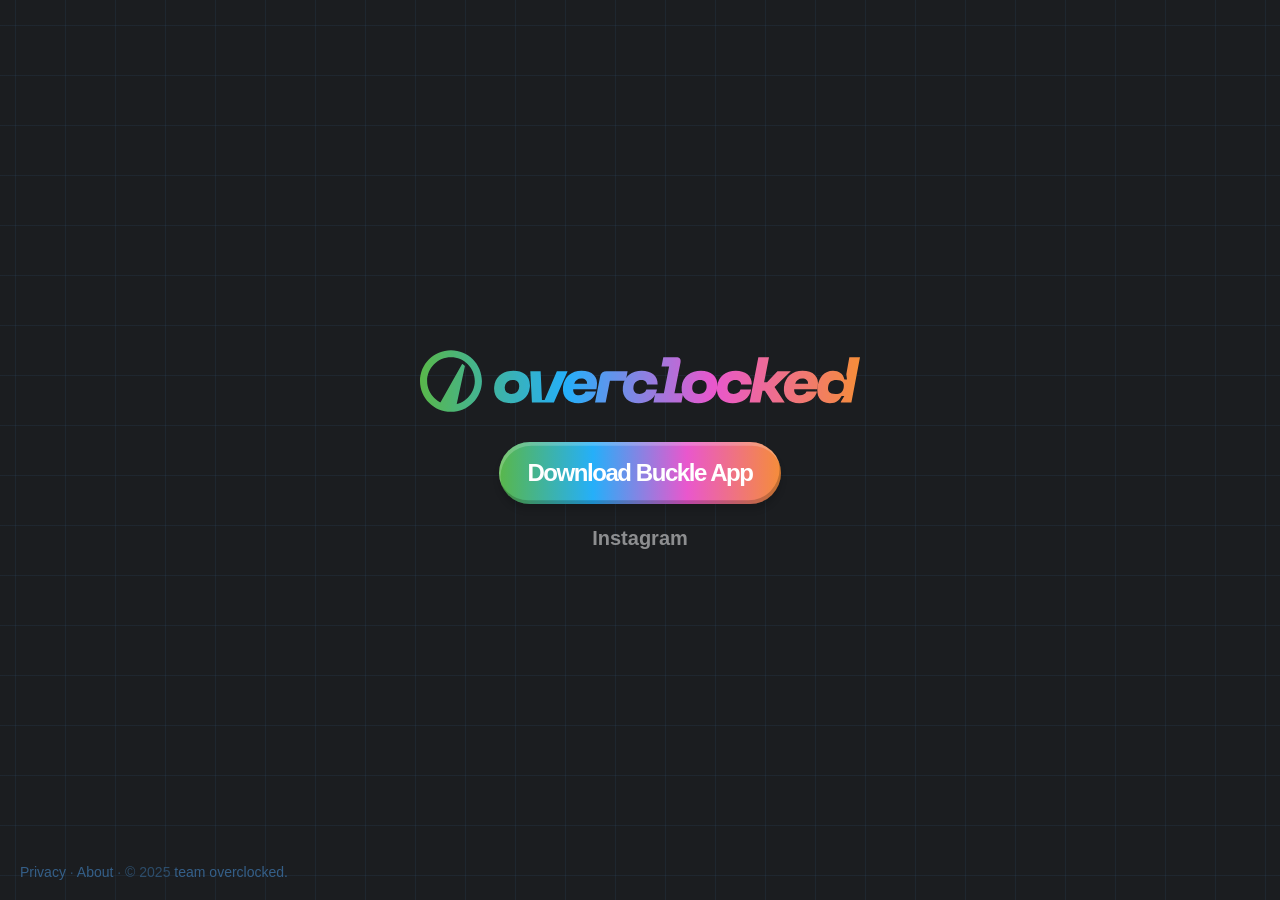
<file: index.html>
<!DOCTYPE html>
<html lang="en">
  <head>
    <meta charset="UTF-8" />
    <meta name="viewport" content="width=device-width, initial-scale=1.0" />
    <title>overclocked. | SZN 2025</title>

    <!-- Favicon -->
    <link rel="icon" type="image/png" href="favicon.png" />
    <link rel="apple-touch-icon" href="favicon.png" />

    <!-- Primary Meta Tags -->
    <meta name="title" content="overclocked. | SZN 2025" />
    <meta
      name="description"
      content="team overclocked. participating in Season 2025 of WRO."
    />
    <meta
      name="keywords"
      content="WRO, robotics, World Robot Olympiad, Switzerland, overclocked, programming, future"
    />

    <!-- Open Graph / Facebook -->
    <meta property="og:type" content="website" />
    <meta property="og:url" content="https://overclocked.cc/" />
    <meta property="og:title" content="overclocked. | SZN 2025" />
    <meta
      property="og:description"
      content="team overclocked. participating in Season 2025 of WRO."
    />

    <!-- Twitter -->
    <meta property="twitter:url" content="https://overclocked.cc/" />
    <meta property="twitter:title" content="overclocked. | SZN 2025" />
    <meta
      property="twitter:description"
      content="team overclocked. participating in Season 2025 of WRO."
    />
    <meta
      property="twitter:image"
      content="https://overclocked.cc/og-image.png"
    />

    <!-- SEO -->
    <meta name="robots" content="index, follow" />
    <meta name="author" content="team overclocked." />
    <link rel="canonical" href="https://overclocked.cc/" />

    <!-- Styles -->
    <link rel="stylesheet" href="css/style.css" />
  </head>
  <body>
    <div class="desktop-1">
      <img
        class="vector"
        src="logo_overclocked25.svg"
        alt="overclocked."
        height="70"
      />
      <button
        onclick="window.open('https://apps.apple.com/app/id6746700416', '_blank')"
        style="
          box-sizing: border-box;
          background: linear-gradient(
            90deg,
            rgba(89, 183, 74, 1) 0%,
            rgba(37, 175, 249, 1) 33.33333432674408%,
            rgba(233, 87, 205, 1) 66.66666865348816%,
            rgba(245, 141, 57, 1) 100%
          );
          border-radius: 1000px;
          padding: 16.8px 28.8px;
          display: flex;
          flex-direction: row;
          gap: 9.9px;
          align-items: center;
          justify-content: center;
          position: relative;
          box-shadow: 0px 6px 6px 0px rgba(0, 0, 0, 0.15),
            inset 1.5px 3.75px 0px 0px rgba(255, 255, 255, 0.2),
            inset -1.5px -3.75px 0px 0px rgba(0, 0, 0, 0.2);
          opacity: 0;
          filter: blur(8px);
          transform: translateY(15px);
          animation: fadeInUp 1s cubic-bezier(0.23, 1, 0.32, 1) forwards
            calc(var(--animation-delay) + 0.3s);
          margin-top: 24px;
          cursor: pointer;
          transition: transform 0.2s ease, box-shadow 0.2s ease;
          border: none;
          color: #ffffff;
          text-align: center;
          font-family: 'HelveticaNowDisplay-Bold', -apple-system,
            BlinkMacSystemFont, 'Segoe UI', Roboto, Helvetica, Arial, sans-serif;
          font-size: 24px;
          line-height: 1.2;
          letter-spacing: -0.06em;
          font-weight: 700;
        "
        onmouseover="this.style.transform='translateY(-2px)'; this.style.boxShadow='0px 9.6px 18px 0px rgba(0, 0, 0, 0.2), inset 1.5px 3.75px 0px 0px rgba(255, 255, 255, 0.3), inset -1.5px -3.75px 0px 0px rgba(0, 0, 0, 0.3)'"
        onmouseout="this.style.transform='translateY(0)'; this.style.boxShadow='0px 6px 6px 0px rgba(0, 0, 0, 0.15), inset 1.5px 3.75px 0px 0px rgba(255, 255, 255, 0.2), inset -1.5px -3.75px 0px 0px rgba(0, 0, 0, 0.2)'"
      >
        Download Buckle App
      </button>
      <a
        href="https://www.instagram.com/overclocked.dev/"
        class="instagram-link"
        >Instagram</a
      >
    </div>

    <!-- Footer -->
    <div class="imprint">
      <a href="/privacy.html">Privacy</a> · <a href="/about.html">About</a> · ©
      2025 <a href="https://overclocked.cc">team overclocked.</a>
    </div>
  </body>
</html>
</file>
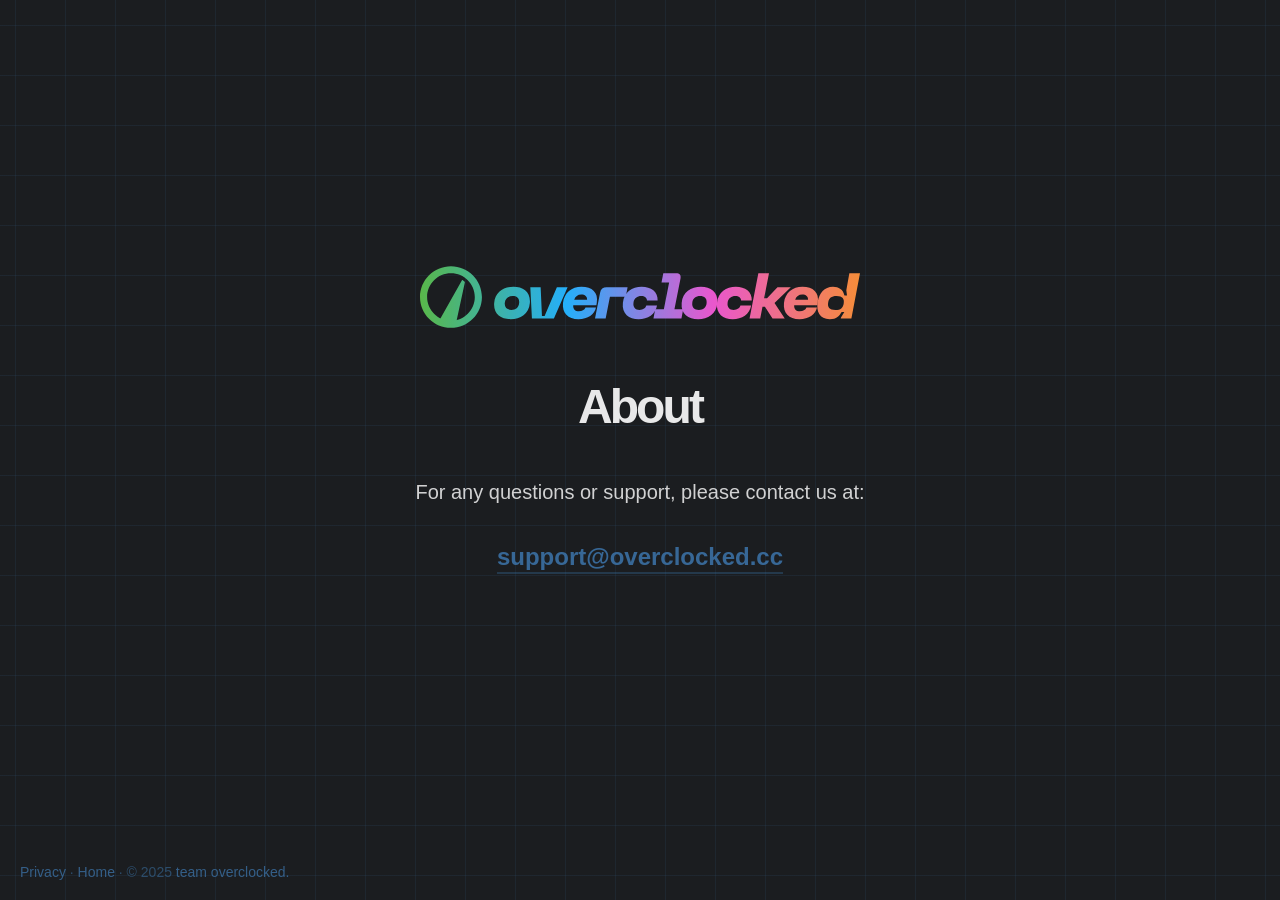
<file: about.html>
<!DOCTYPE html>
<html lang="en">
  <head>
    <meta charset="UTF-8" />
    <meta name="viewport" content="width=device-width, initial-scale=1.0" />
    <title>About | overclocked.</title>

    <!-- Favicon -->
    <link rel="icon" type="image/png" href="favicon.png" />
    <link rel="apple-touch-icon" href="favicon.png" />

    <!-- Primary Meta Tags -->
    <meta name="title" content="About | overclocked." />
    <meta
      name="description"
      content="About team overclocked. and contact information."
    />
    <meta name="keywords" content="about, overclocked, contact, support" />

    <!-- Open Graph / Facebook -->
    <meta property="og:type" content="website" />
    <meta property="og:url" content="https://overclocked.cc/about" />
    <meta property="og:title" content="About | overclocked." />
    <meta
      property="og:description"
      content="About team overclocked. and contact information."
    />

    <!-- Twitter -->
    <meta property="twitter:url" content="https://overclocked.cc/about" />
    <meta property="twitter:title" content="About | overclocked." />
    <meta
      property="twitter:description"
      content="About team overclocked. and contact information."
    />

    <!-- SEO -->
    <meta name="robots" content="index, follow" />
    <meta name="author" content="team overclocked." />
    <link rel="canonical" href="https://overclocked.cc/about" />

    <!-- Styles -->
    <link rel="stylesheet" href="css/style.css" />
    <link rel="stylesheet" href="css/about.css" />
  </head>
  <body>
    <div class="desktop-1">
      <a href="/" class="logo-link">
        <img
          class="vector"
          src="logo_overclocked25.svg"
          alt="overclocked."
          height="70"
        />
      </a>

      <div class="about-content">
        <h1 class="about-title">About</h1>

        <div class="about-text">
          <p>For any questions or support, please contact us at:</p>
          <p class="contact-email">
            <a href="mailto:support@overclocked.cc">support@overclocked.cc</a>
          </p>
        </div>
      </div>
    </div>

    <!-- Footer -->
    <div class="imprint">
      <a href="/privacy.html">Privacy</a> · <a href="/">Home</a> · © 2025
      <a href="https://overclocked.cc">team overclocked.</a>
    </div>
  </body>
</html>
</file>
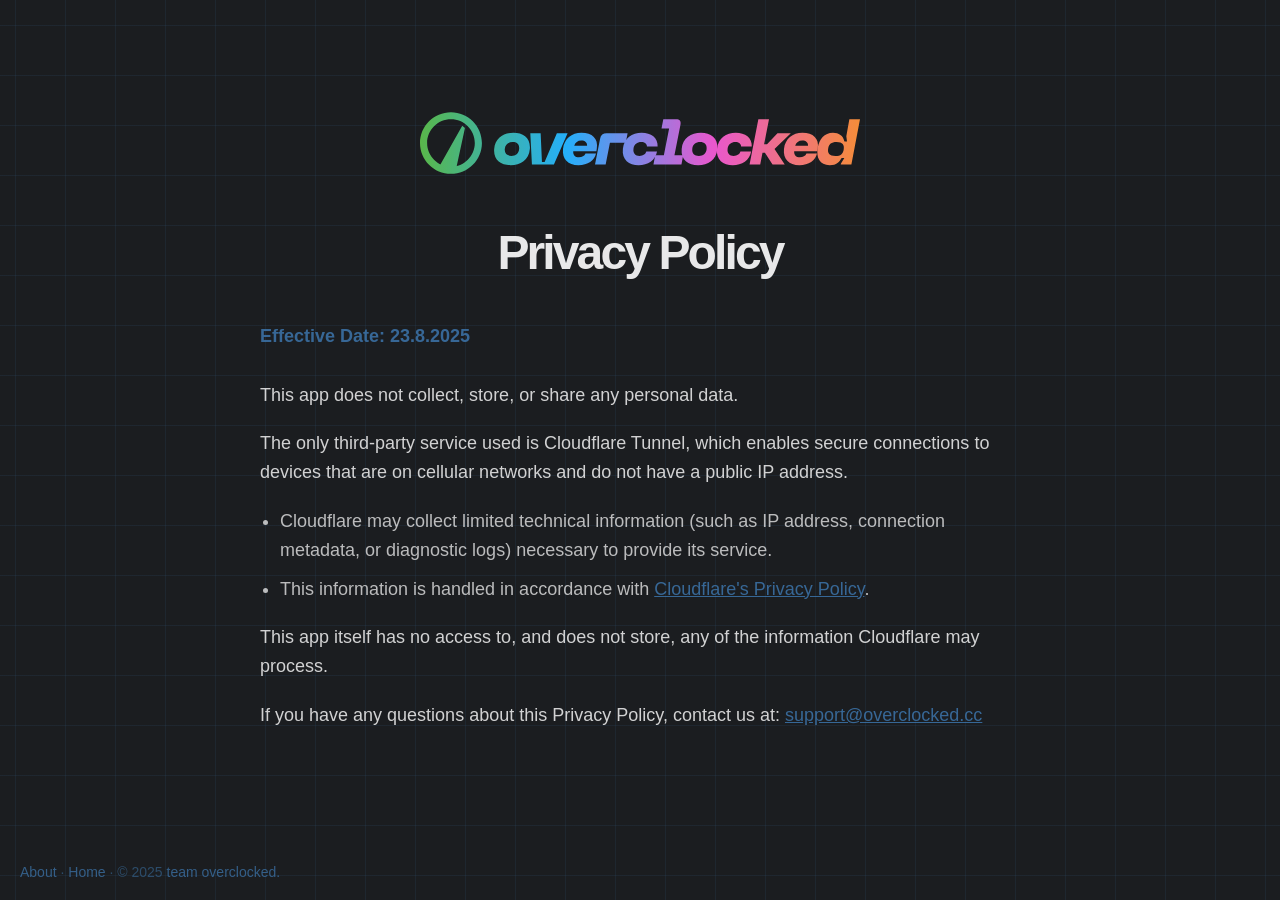
<file: privacy.html>
<!DOCTYPE html>
<html lang="en">
  <head>
    <meta charset="UTF-8" />
    <meta name="viewport" content="width=device-width, initial-scale=1.0" />
    <title>Privacy Policy | overclocked.</title>

    <!-- Favicon -->
    <link rel="icon" type="image/png" href="favicon.png" />
    <link rel="apple-touch-icon" href="favicon.png" />

    <!-- Primary Meta Tags -->
    <meta name="title" content="Privacy Policy | overclocked." />
    <meta
      name="description"
      content="Privacy Policy for team overclocked. applications and services."
    />
    <meta
      name="keywords"
      content="privacy policy, overclocked, data protection, Cloudflare"
    />

    <!-- Open Graph / Facebook -->
    <meta property="og:type" content="website" />
    <meta property="og:url" content="https://overclocked.cc/privacy" />
    <meta property="og:title" content="Privacy Policy | overclocked." />
    <meta
      property="og:description"
      content="Privacy Policy for team overclocked. applications and services."
    />

    <!-- Twitter -->
    <meta property="twitter:url" content="https://overclocked.cc/privacy" />
    <meta property="twitter:title" content="Privacy Policy | overclocked." />
    <meta
      property="twitter:description"
      content="Privacy Policy for team overclocked. applications and services."
    />

    <!-- SEO -->
    <meta name="robots" content="index, follow" />
    <meta name="author" content="team overclocked." />
    <link rel="canonical" href="https://overclocked.cc/privacy" />

    <!-- Styles -->
    <link rel="stylesheet" href="css/style.css" />
    <link rel="stylesheet" href="css/privacy.css" />
  </head>
  <body>
    <div class="desktop-1">
      <a href="/" class="logo-link">
        <img
          class="vector"
          src="logo_overclocked25.svg"
          alt="overclocked."
          height="70"
        />
      </a>

      <div class="privacy-content">
        <h1 class="privacy-title">Privacy Policy</h1>

        <div class="privacy-text">
          <p class="effective-date">Effective Date: 23.8.2025</p>

          <p>This app does not collect, store, or share any personal data.</p>

          <p>
            The only third-party service used is Cloudflare Tunnel, which
            enables secure connections to devices that are on cellular networks
            and do not have a public IP address.
          </p>

          <ul>
            <li>
              Cloudflare may collect limited technical information (such as IP
              address, connection metadata, or diagnostic logs) necessary to
              provide its service.
            </li>
            <li>
              This information is handled in accordance with
              <a
                href="https://www.cloudflare.com/privacypolicy/"
                target="_blank"
                rel="noopener noreferrer"
                >Cloudflare's Privacy Policy</a
              >.
            </li>
          </ul>

          <p>
            This app itself has no access to, and does not store, any of the
            information Cloudflare may process.
          </p>

          <p>
            If you have any questions about this Privacy Policy, contact us at:
            <a href="mailto:support@overclocked.cc">support@overclocked.cc</a>
          </p>
        </div>
      </div>
    </div>

    <!-- Footer -->
    <div class="imprint">
      <a href="/about.html">About</a> · <a href="/">Home</a> · © 2025
      <a href="https://overclocked.cc">team overclocked.</a>
    </div>
  </body>
</html>
</file>
<file: css/style.css>
*,
*::before,
*::after {
  box-sizing: border-box;
  margin: 0;
  padding: 0;
  border: none;
  text-decoration: none;
  background: none;
  -webkit-font-smoothing: antialiased;
}

menu,
ol,
ul {
  list-style-type: none;
  margin: 0;
  padding: 0;
}

:root {
  --background: #f4f5f62f;
  --landcover: rgba(227, 227, 227, 0.1);
  --water-shadow: #b5bebf08;
  --water: #cad2d31c;
  --hillshade: rgba(255, 255, 255, 0.04);
  --admin-0-boundary-bg: rgba(214, 214, 214, 0);
  --admin-0-boundary: #9e9e9e22;
  --admin-0-boundary-disputed: #9e9e9e22;
  --water-point-label: #79898b22;
  --settlement-label: #6b6b6b22;
  --animation-delay: 1s;
  /* Grid customization variables */
  --grid-color: rgba(
    62,
    123,
    180,
    0.1
  ); /* Matches the accent color with low opacity */
  --grid-size-horizontal: 50px; /* Horizontal line spacing */
  --grid-size-vertical: 50px; /* Vertical line spacing */
  --grid-line-width: 1px; /* Line thickness */
}

body {
  margin: 0;
  overflow: hidden;
  background-color: #1b1d20;
  background-image: linear-gradient(
      to right,
      var(--grid-color) var(--grid-line-width),
      transparent var(--grid-line-width)
    ),
    linear-gradient(
      to bottom,
      var(--grid-color) var(--grid-line-width),
      transparent var(--grid-line-width)
    );
  background-size: var(--grid-size-horizontal) var(--grid-size-vertical);
  min-height: 100vh;
  background-position: center;
}

.desktop-1 {
  background: #1b1d20;
  padding: 20px;
  display: flex;
  flex-direction: column;
  gap: 0px;
  align-items: center;
  justify-content: center;
  min-height: 100vh;
  width: 100%;
  position: relative;
  overflow: visible;
  background: transparent !important;
}

.vector {
  flex-shrink: 0;
  width: 439.22px;
  height: 70px;
  position: relative;
  overflow: visible;
  opacity: 0;
  filter: blur(10px);
  transform: translateY(-2px) !important;
  animation: fadeInUp 1s cubic-bezier(0.23, 1, 0.32, 1) forwards
    var(--animation-delay);
}

.season-2025 {
  background: rgba(255, 255, 255, 0.9);
  background-clip: text;
  -webkit-background-clip: text;
  -webkit-text-fill-color: transparent;
  text-align: center;
  font-family: "HelveticaNowDisplay-Bold", sans-serif;
  font-size: 36px;
  line-height: 1.2;
  letter-spacing: -0.06em;
  font-weight: 700;
  position: relative;
  opacity: 0;
  filter: blur(8px);
  transform: translateY(15px);
  animation: fadeInUp 1s cubic-bezier(0.23, 1, 0.32, 1) forwards
    calc(var(--animation-delay) + 0.3s);
  width: 100%;
  padding: 0 0;
  margin-top: 3px;
}

.instagram-link {
  background: rgba(255, 255, 255, 0.5);
  background-clip: text;
  -webkit-background-clip: text;
  -webkit-text-fill-color: transparent;
  text-align: left;
  font-family: "HelveticaNowDisplay-Bold", sans-serif;
  font-size: 20px;
  line-height: 1.2;

  font-weight: 700;
  position: relative;
  opacity: 0;
  filter: blur(8px);
  transform: translateY(15px);
  animation: fadeInUp 1s cubic-bezier(0.23, 1, 0.32, 1) forwards
    calc(var(--animation-delay) + 0.6s);
  text-decoration: none;
  margin-top: 24px;
  transform: translateY(-2px) !important;
  transition: 0.3s ease;
}

.instagram-link:hover {
  background: rgba(255, 255, 255, 0.7);
  background-clip: text;
  -webkit-background-clip: text;
}

.imprint {
  position: fixed;
  bottom: 20px;
  left: 20px;
  font-family: "HelveticaNowDisplay-Bold", sans-serif;
  font-size: 14px;
  color: rgba(62, 123, 180, 0.5);
}

.imprint a {
  color: rgba(62, 123, 180, 0.7);
  text-decoration: none;
  transition: color 0.3s ease;
}

.imprint a:hover {
  color: rgba(62, 123, 180, 1);
}

@keyframes fadeInUp {
  0% {
    opacity: 0;
    filter: blur(10px);
    transform: translateY(20px);
  }
  100% {
    opacity: 1;
    filter: blur(0);
    transform: translateY(0);
  }
}

@media (max-width: 768px) {
  .vector {
    width: 300px;
    height: 48px;
  }

  .season-2025 {
    font-size: 24px;
  }

  .instagram-link {
    font-size: 20px;
  }
}

@media (max-width: 480px) {
  .vector {
    width: 240px;
    height: 38px;
  }

  .season-2025 {
    font-size: 20px;
  }

  .instagram-link {
    font-size: 16px;
  }
}
</file>
<file: css/about.css>
/* About page specific styles */
.about-content {
  max-width: 600px;
  margin: 0 auto;
  padding: 40px 20px;
  text-align: center;
  opacity: 0;
  filter: blur(8px);
  transform: translateY(15px);
  animation: fadeInUp 1s cubic-bezier(0.23, 1, 0.32, 1) forwards
    calc(var(--animation-delay) + 0.3s);
}

.about-title {
  color: rgba(255, 255, 255, 0.9);
  text-align: center;
  font-family: "HelveticaNowDisplay-Bold", -apple-system, BlinkMacSystemFont,
    "Segoe UI", Roboto, Helvetica, Arial, sans-serif;
  font-size: 48px;
  line-height: 1.2;
  letter-spacing: -0.06em;
  font-weight: 700;
  margin-bottom: 40px;
}

.about-text {
  color: rgba(255, 255, 255, 0.8);
  font-family: "HelveticaNowDisplay-Bold", -apple-system, BlinkMacSystemFont,
    "Segoe UI", Roboto, Helvetica, Arial, sans-serif;
  font-size: 20px;
  line-height: 1.6;
  font-weight: 500;
}

.about-text p {
  margin-bottom: 20px;
}

.contact-email {
  margin-top: 30px !important;
}

.contact-email a {
  color: rgba(62, 123, 180, 0.8);
  text-decoration: none;
  font-size: 24px;
  font-weight: 700;
  transition: color 0.3s ease;
  border-bottom: 2px solid rgba(62, 123, 180, 0.3);
  padding-bottom: 2px;
}

.contact-email a:hover {
  color: rgba(62, 123, 180, 1);
  border-bottom-color: rgba(62, 123, 180, 0.6);
}

.logo-link {
  text-decoration: none;
  display: inline-block;
  transition: transform 0.2s ease;
}

.logo-link:hover {
  transform: scale(1.05);
}

/* Mobile responsive adjustments */
@media (max-width: 768px) {
  .about-title {
    font-size: 36px;
  }

  .about-text {
    font-size: 18px;
  }

  .contact-email a {
    font-size: 20px;
  }

  .about-content {
    padding: 20px 15px;
  }
}

@media (max-width: 480px) {
  .about-title {
    font-size: 28px;
  }

  .about-text {
    font-size: 16px;
  }

  .contact-email a {
    font-size: 18px;
  }

  .about-content {
    padding: 15px 10px;
  }
}
</file>
<file: css/privacy.css>
/* Privacy page specific styles */
.privacy-content {
  max-width: 800px;
  margin: 0 auto;
  padding: 40px 20px;
  opacity: 0;
  filter: blur(8px);
  transform: translateY(15px);
  animation: fadeInUp 1s cubic-bezier(0.23, 1, 0.32, 1) forwards
    calc(var(--animation-delay) + 0.3s);
}

.privacy-title {
  color: rgba(255, 255, 255, 0.9);
  text-align: center;
  font-family: "HelveticaNowDisplay-Bold", -apple-system, BlinkMacSystemFont,
    "Segoe UI", Roboto, Helvetica, Arial, sans-serif;
  font-size: 48px;
  line-height: 1.2;
  letter-spacing: -0.06em;
  font-weight: 700;
  margin-bottom: 40px;
}

.privacy-text {
  color: rgba(255, 255, 255, 0.8);
  font-family: "HelveticaNowDisplay-Bold", -apple-system, BlinkMacSystemFont,
    "Segoe UI", Roboto, Helvetica, Arial, sans-serif;
  font-size: 18px;
  line-height: 1.6;
  font-weight: 500;
  text-align: left;
}

.privacy-text p {
  margin-bottom: 20px;
}

.effective-date {
  font-weight: 700;
  color: rgba(62, 123, 180, 0.8);
  margin-bottom: 30px !important;
}

.privacy-text ul {
  margin: 20px 0;
  padding-left: 20px;
  list-style-type: disc;
}

.privacy-text li {
  margin-bottom: 10px;
  color: rgba(255, 255, 255, 0.7);
}

.privacy-text a {
  color: rgba(62, 123, 180, 0.8);
  text-decoration: underline;
  transition: color 0.3s ease;
}

.privacy-text a:hover {
  color: rgba(62, 123, 180, 1);
}

.logo-link {
  text-decoration: none;
  display: inline-block;
  transition: transform 0.2s ease;
}

.logo-link:hover {
  transform: scale(1.05);
}

/* Mobile responsive adjustments */
@media (max-width: 768px) {
  .privacy-title {
    font-size: 36px;
  }

  .privacy-text {
    font-size: 16px;
  }

  .privacy-content {
    padding: 20px 15px;
  }
}

@media (max-width: 480px) {
  .privacy-title {
    font-size: 28px;
  }

  .privacy-text {
    font-size: 14px;
  }

  .privacy-content {
    padding: 15px 10px;
  }
}
</file>
